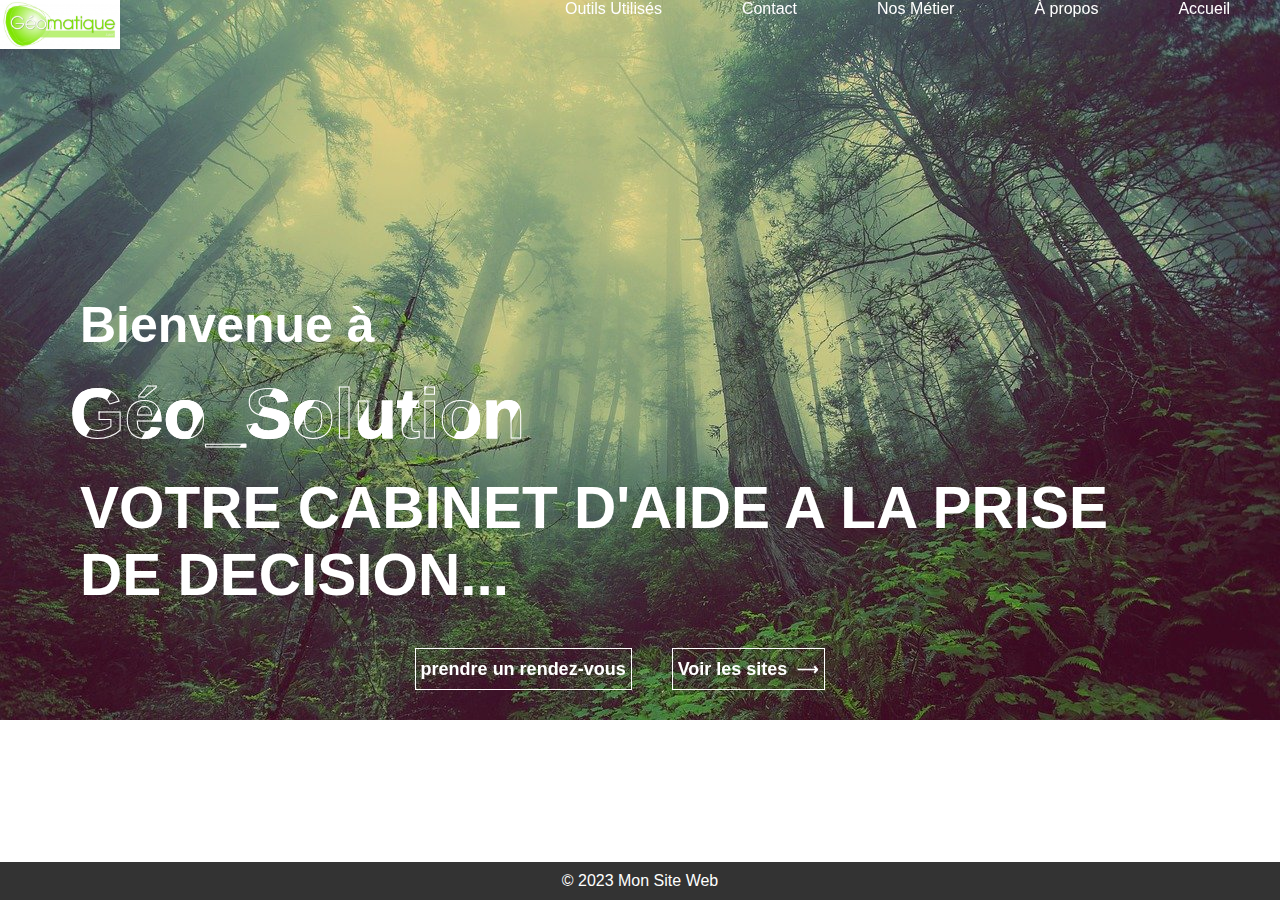
<file: Index.html>
<!DOCTYPE html>
<html>
<head>
    <title>Ma première page web</title>
    <link rel="stylesheet" type="text/css" href="./css/Styles.css">
</head>
<body>
    
    <div class="contener">
        <img src="bg4.jpg" alt="">
    </div>
    <div>
    <header>
        <!-- <h1>Géo_Solution</h1> -->
        <nav>

            <img src="geomatique_expert.jpg"  class="logo" alt="">
            <ul>
                <li class="accueil"><a href="acceuil.html" target="contenu">Accueil</a></li>
                <li class="a_propos"><a href="A_propos.html" target="contenu">À propos</a></li>
                <li class="mes_services"><a href="nos_domaines_d'intervention.html" target="contenu">Nos Métier</a></li>
                <li class="contact "><a href="Contact.html">Contact</a></li>
                <li class="outils_utiliser"><a href="Outils_utilise.html">Outils Utilisés</a></li>
            </ul>
        </nav>
        <div class="site-container">
            <p>Bienvenue à</p>
            <h1>Géo_Solution</h1>
            <h3>VOTRE CABINET D'AIDE A LA PRISE DE DECISION...</h3>
            <div class="row">
                <a href="file:///C:/Users/M5408765/OneDrive%20-%20Saint-Gobain/Documents/Projet_html/Projet_html/Fiche_contact.html" id="lienRendezVous">prendre un rendez-vous</a>
                <a href="#">Voir les sites <span>&#x27f6</span></a>
            </div>
        </div>
        <div class="social-icone">
            <a href="#"><img src="github-fill.png" alt=""></a>
            <a href="#"><img src="instagram-fill.png" alt=""></a>
            <a href="#"><img src="drive-fill.png" alt=""></a>
            <a href="#"><img src="phone-fill.png" alt=""></a>
        </div>
    </header>
    <main>
        <iframe name="contenu" id="iframeContenu" src="acceuil.html" frameborder="0" width="100%" height="600px"></iframe>
    </main>
    </div>
    <footer>
        <p>&copy; 2023 Mon Site Web</p>
    </footer>

    <script>
        document.getElementById('lienRendezVous').addEventListener('click', function(event) {
            event.preventDefault();
            document.getElementById('iframeContenu').src = 'Fiche_contact.html';
        });
    </script>
</body>
</html>
</file>
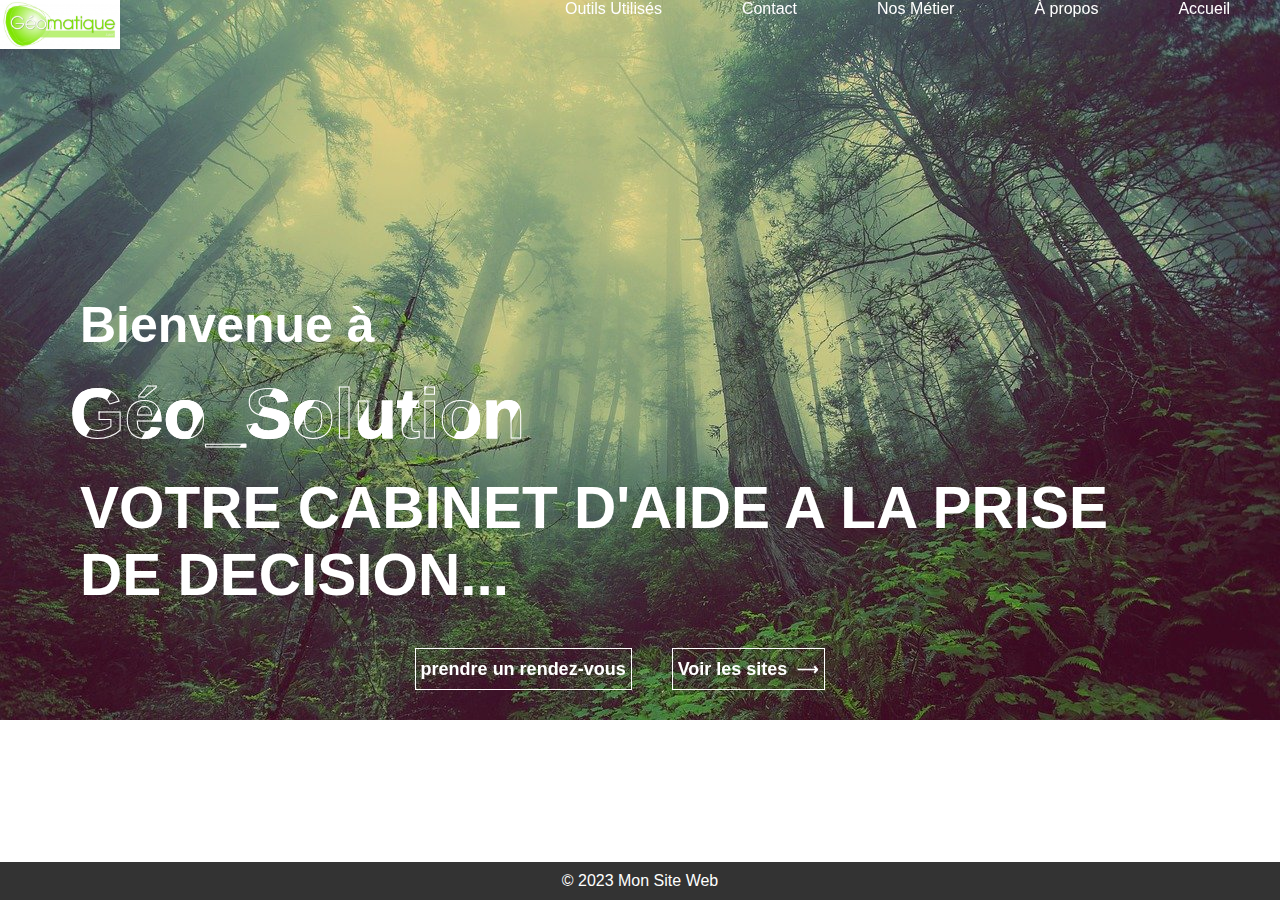
<file: index.html>
<!DOCTYPE html>
<html>
<head>
    <title>Ma première page web</title>
    <link rel="stylesheet" type="text/css" href="./css/Styles.css">
</head>
<body>
    
    <div class="contener">
        <img src="bg4.jpg" alt="">
    </div>
    <div>
    <header>
        <!-- <h1>Géo_Solution</h1> -->
        <nav>

            <img src="geomatique_expert.jpg"  class="logo" alt="">
            <ul>
                <li class="accueil"><a href="acceuil.html" target="contenu">Accueil</a></li>
                <li class="a_propos"><a href="a_propos.html" target="contenu">À propos</a></li>
                <li class="mes_services"><a href="nos_domaines_d'intervention.html" target="contenu">Nos Métier</a></li>
                <li class="contact "><a href="contact.html">Contact</a></li>
                <li class="outils_utiliser"><a href="Outils_utilise.html">Outils Utilisés</a></li>
            </ul>
        </nav>
        <div class="site-container">
            <p>Bienvenue à</p>
            <h1>Géo_Solution</h1>
            <h3>VOTRE CABINET D'AIDE A LA PRISE DE DECISION...</h3>
            <div class="row">
                <a href="file:///C:/Users/M5408765/OneDrive%20-%20Saint-Gobain/Documents/Projet_html/Projet_html/Fiche_contact.html" id="lienRendezVous">prendre un rendez-vous</a>
                <a href="#">Voir les sites <span>&#x27f6</span></a>
            </div>
        </div>
        <div class="social-icone">
            <a href="#"><img src="github-fill.png" alt=""></a>
            <a href="#"><img src="instagram-fill.png" alt=""></a>
            <a href="#"><img src="drive-fill.png" alt=""></a>
            <a href="#"><img src="phone-fill.png" alt=""></a>
        </div>
    </header>
    <main>
        <iframe name="contenu" id="iframeContenu" src="acceuil.html" frameborder="0" width="100%" height="600px"></iframe>
    </main>
    </div>
    <footer>
        <p>&copy; 2023 Mon Site Web</p>
    </footer>

    <script>
        document.getElementById('lienRendezVous').addEventListener('click', function(event) {
            event.preventDefault();
            document.getElementById('iframeContenu').src = 'Fiche_contact.html';
        });
    </script>
</body>
</html>
</file>
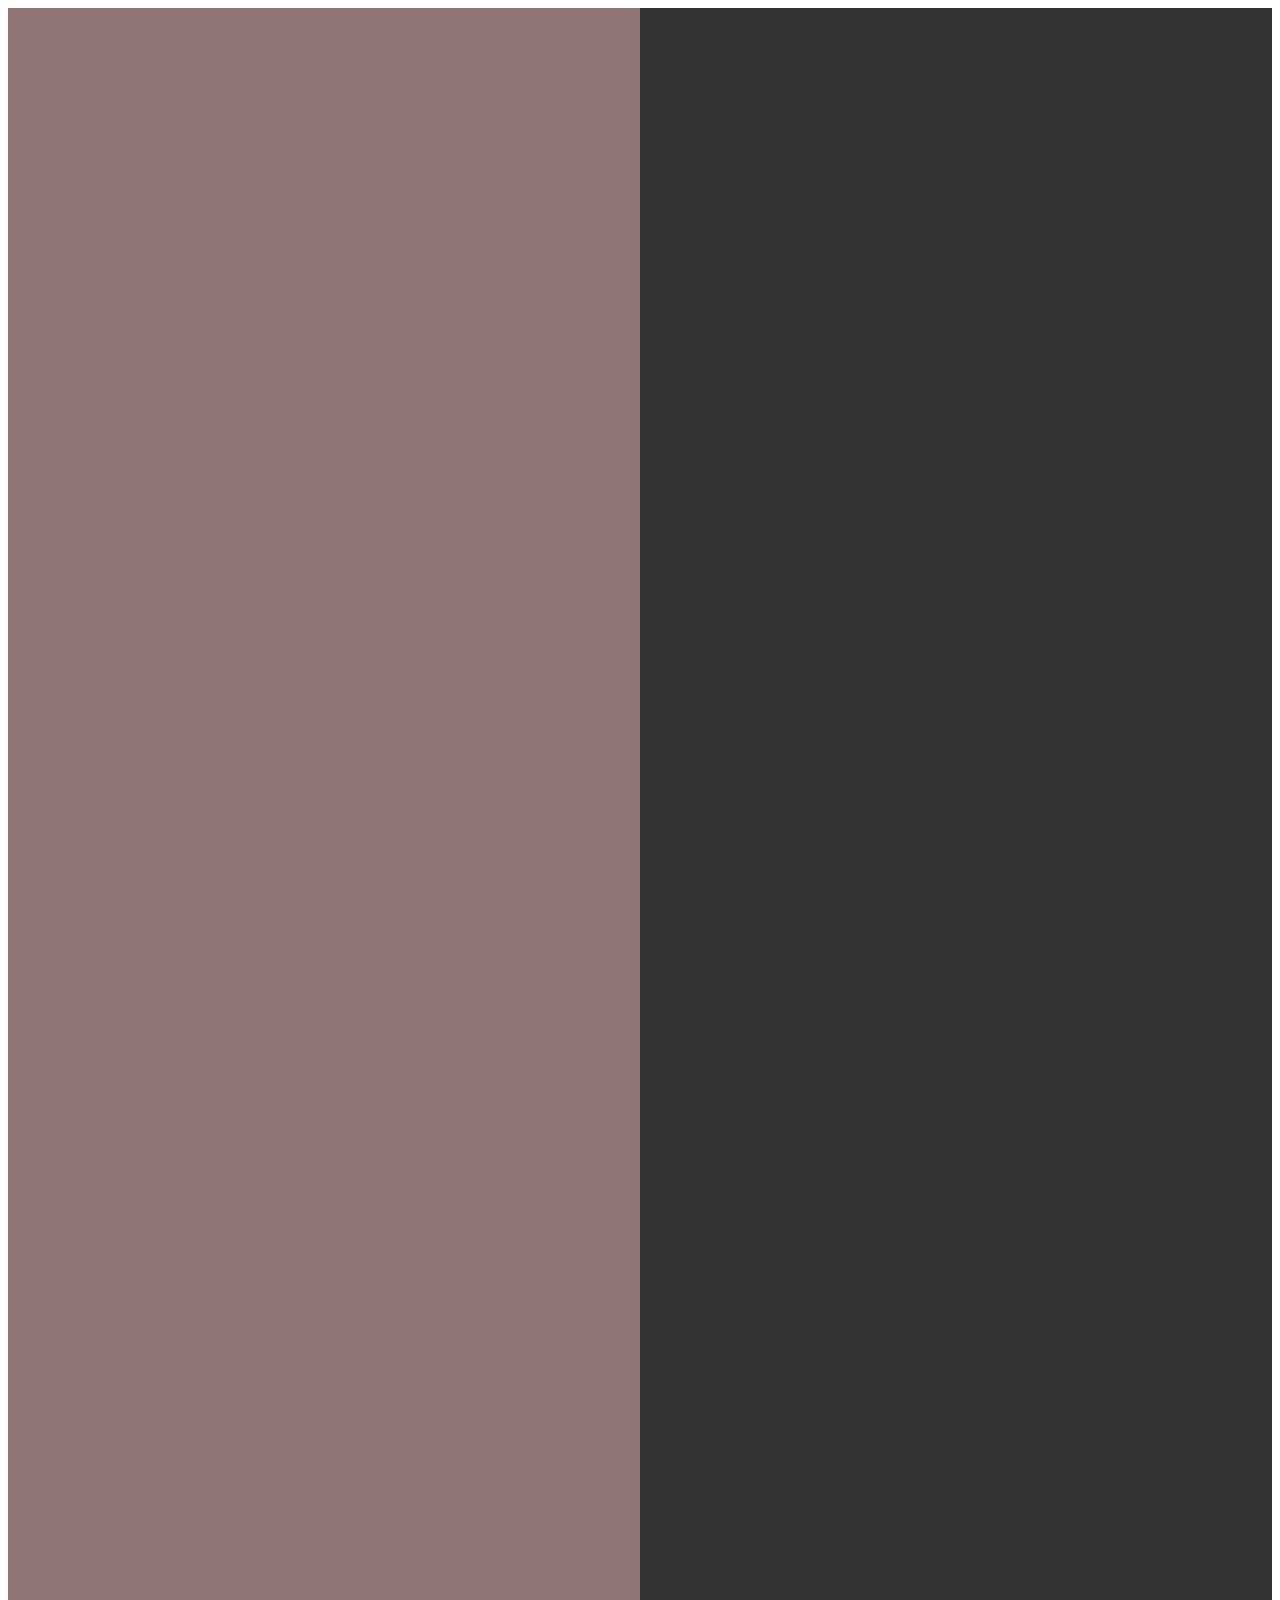
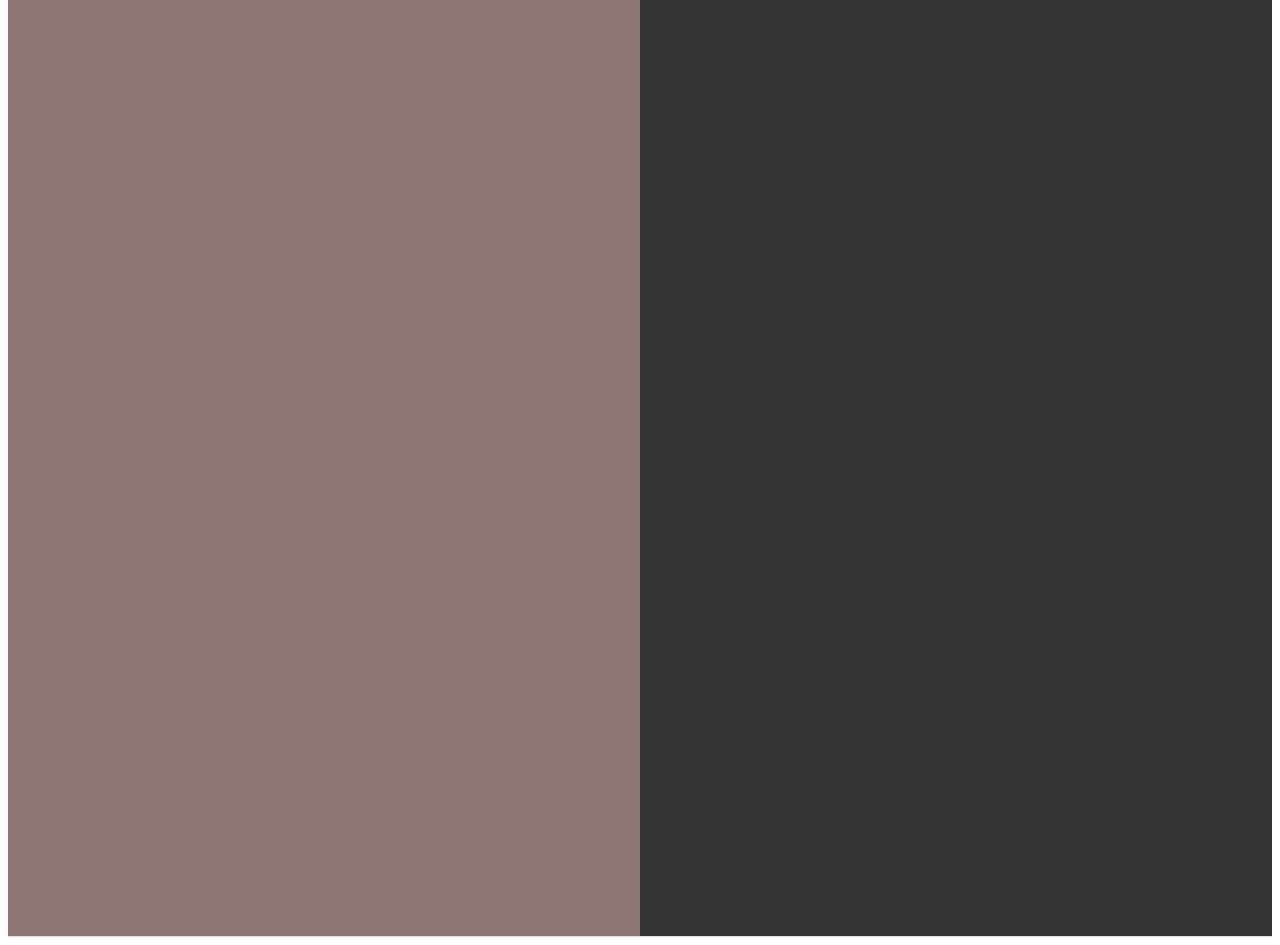
<file: a_propos.html>
<!DOCTYPE html>
<html lang="en">
<head>
    <meta charset="UTF-8">
    <meta name="viewport" content="width=device-width, initial-scale=1.0">
    <link rel='stylesheet' href='./css/a_propos.css' type='text/css' />

    <title>Document</title>
</head>
<body>
    <table>
        <tr>
            <td class="colonne-gauche"></td>
            <td class="colonne-droite"></td>
        </tr>
    </table>
    
</body>
</html>
</file>
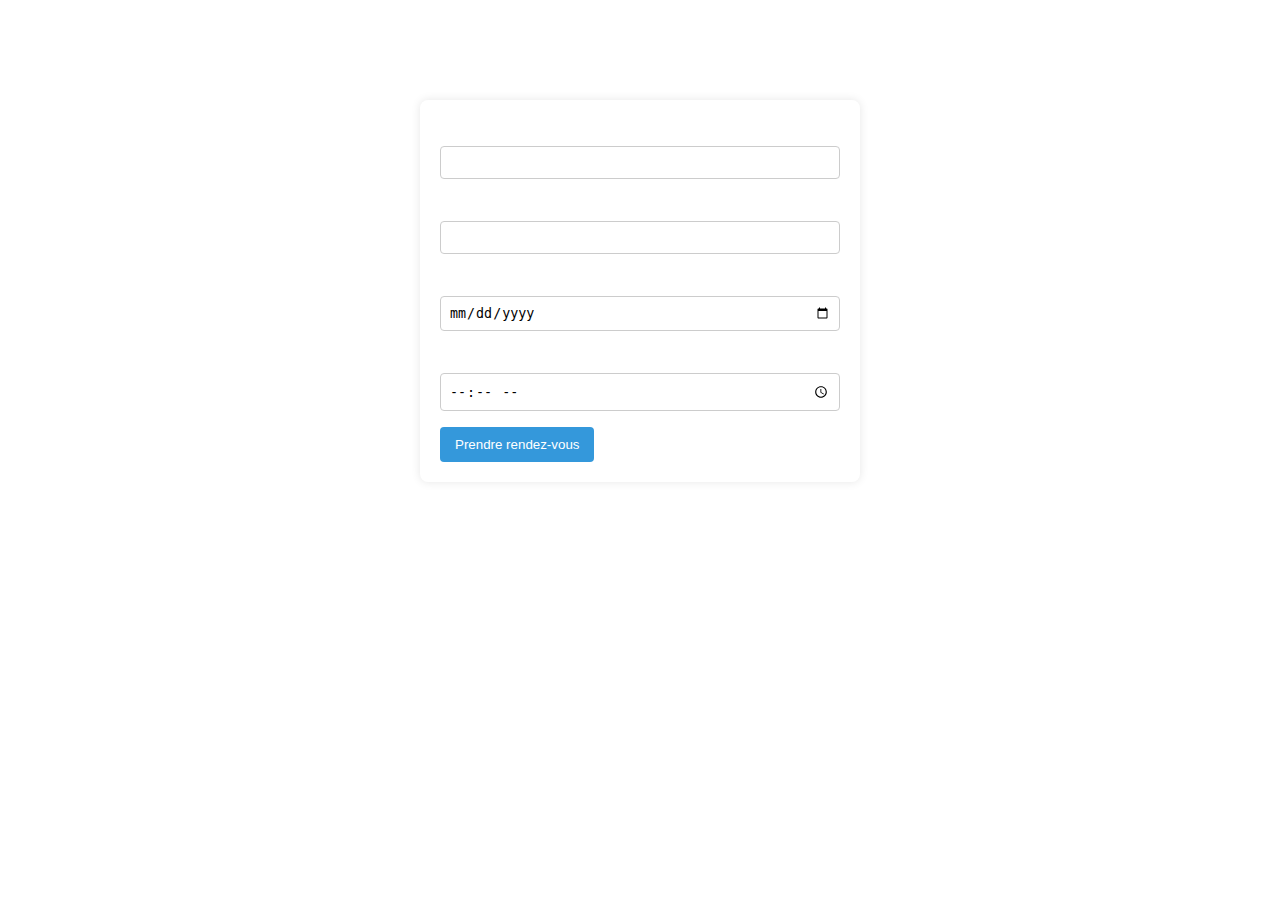
<file: Fiche_contact.html>
<!DOCTYPE html>
<html lang="en">
<head>
    <meta charset="UTF-8">
    <meta name="viewport" content="width=device-width, initial-scale=1.0">
    <title>Formulaire de Contact pour Rendez-vous</title>
    <script src="index.js"></script>
    <style>
        body {
            font-family: Arial, sans-serif;
           
            color: #fff;
            margin: 0;
            padding: 20px;
        }
        form {
            max-width: 400px;
            margin: 0 auto;
            background-color: #fff;
            padding: 20px;
            border-radius: 8px;
            box-shadow: 0 0 10px rgba(0, 0, 0, 0.1);
        }
        label {
            display: block;
            margin-bottom: 8px;
        }
        input, select {
            width: 100%;
            padding: 8px;
            margin-bottom: 16px;
            box-sizing: border-box;
            border: 1px solid #ccc;
            border-radius: 4px;
        }
        button {
            background-color: #3498db;
            color: #fff;
            padding: 10px 15px;
            border: none;
            border-radius: 4px;
            cursor: pointer;
        }
        
    </style>
</head>
<body>

    <h1>Formulaire de Rendez-vous</h1>

    <form id="appointmentForm">
        <label for="fullName">Nom complet:</label>
        <input type="text" id="fullName" name="fullName" required>

        <label for="email">Email:</label>
        <input type="email" id="email" name="email" required>

        <label for="date">Date du rendez-vous:</label>
        <input type="date" id="date" name="date" required>

        <label for="time">Heure du rendez-vous:</label>
        <input type="time" id="time" name="time" required>

        <button type="submit">Prendre rendez-vous</button>
    </form>

   

</body>
</html>
</file>
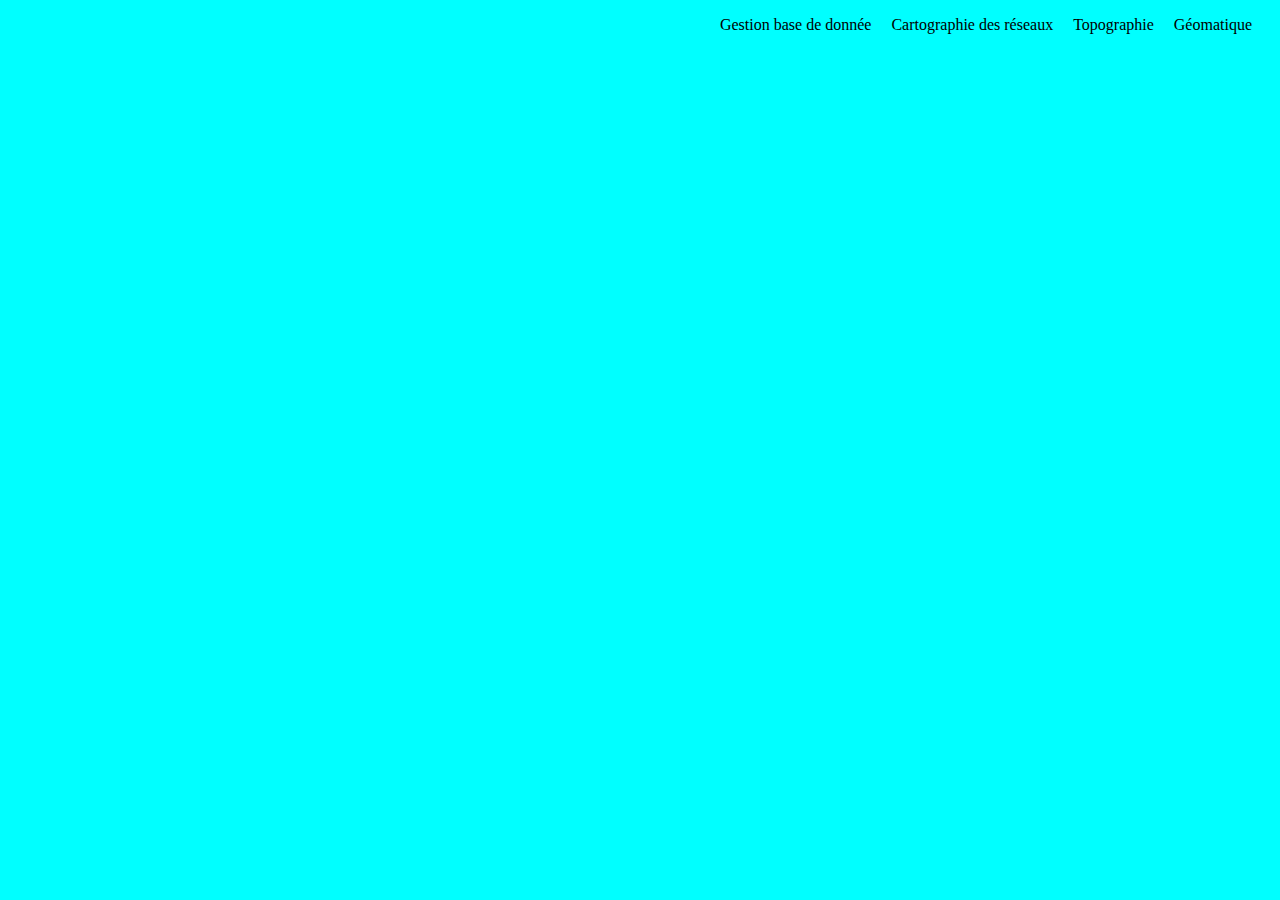
<file: nos_metiers.html>
<!DOCTYPE html>
<html lang="fr">
<head>
    <meta charset="UTF-8">
    <meta name="viewport" content="width=device-width, initial-scale=1.0">
    <link rel='stylesheet' href='./css/nos_metiers.css' type='text/css' />

    <title>Document</title>
</head>
<body>
    <nav>
        <ul>
            <li class="Geomatique">Géomatique</li>
            <li class="topographie">Topographie</li>
            <li class="cartographie">Cartographie des réseaux</li>
            <li class="base_de_donnee">Gestion base de donnée</li>
        </ul>
    </nav>
</body>
</html>
</file>
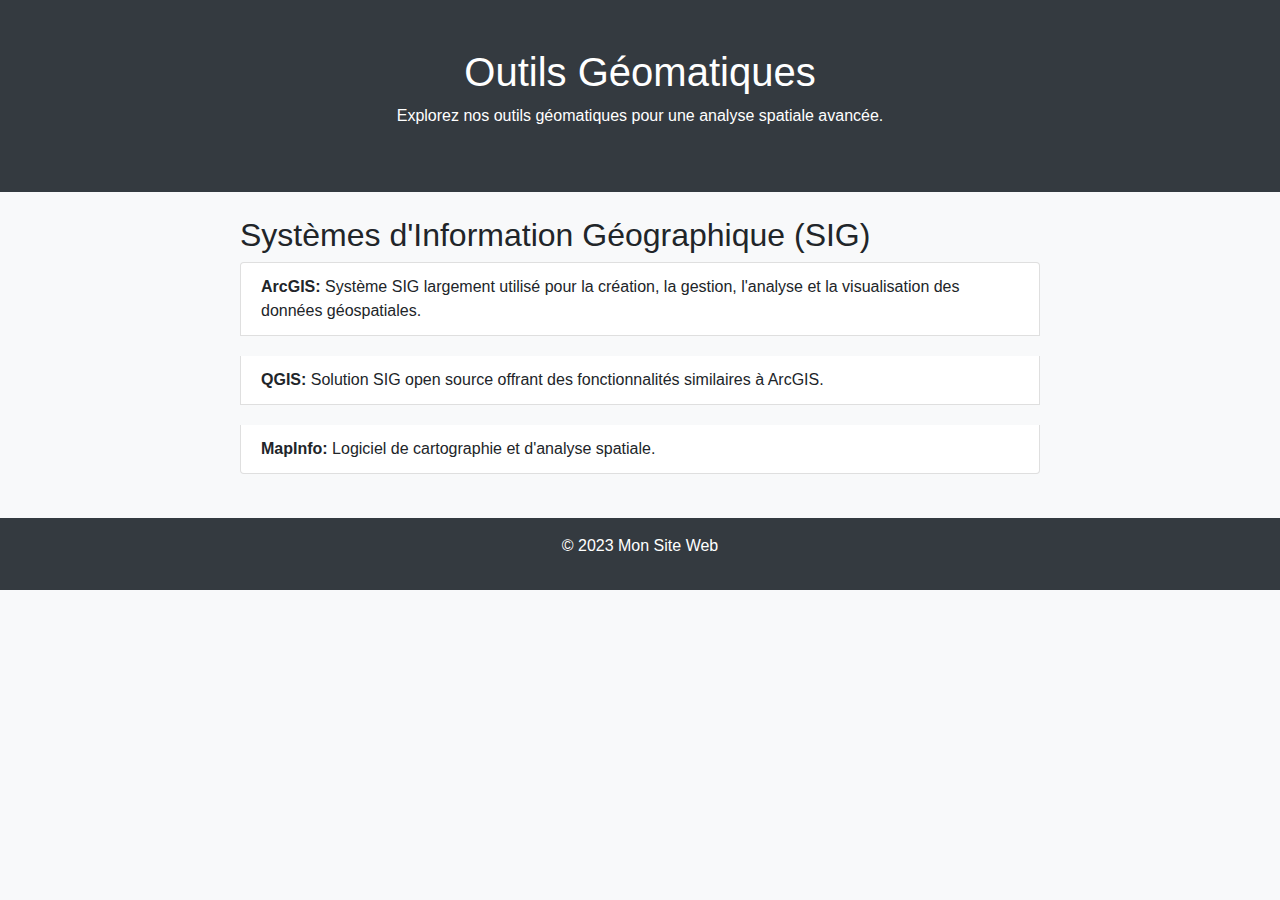
<file: Outils_utilise.html>
<!DOCTYPE html>
<html lang="en">
<head>
    <meta charset="UTF-8">
    <meta name="viewport" content="width=device-width, initial-scale=1.0">
    <title>Outils Géomatiques</title>
    <link rel="stylesheet" href="https://stackpath.bootstrapcdn.com/bootstrap/4.5.2/css/bootstrap.min.css">
    <style>
        body {
            font-family: 'Arial', sans-serif;
            background-color: #f8f9fa;
        }
        .site-container {
            max-width: 800px;
            margin: 0 auto;
        }
        .tool-section {
            margin-top: 20px;
        }
        .tool-item {
            margin-bottom: 20px;
        }
    </style>
</head>
<body>

    <header class="bg-dark text-white text-center py-5">
        <div class="site-container">
            <h1>Outils Géomatiques</h1>
            <p>Explorez nos outils géomatiques pour une analyse spatiale avancée.</p>
        </div>
    </header>

    <main class="site-container mt-4">
        <div class="tool-section">
            <h2>Systèmes d'Information Géographique (SIG)</h2>
            <ul class="list-group">
                <li class="list-group-item tool-item">
                    <strong>ArcGIS:</strong> Système SIG largement utilisé pour la création, la gestion, l'analyse et la visualisation des données géospatiales.
                </li>
                <li class="list-group-item tool-item">
                    <strong>QGIS:</strong> Solution SIG open source offrant des fonctionnalités similaires à ArcGIS.
                </li>
                <li class="list-group-item tool-item">
                    <strong>MapInfo:</strong> Logiciel de cartographie et d'analyse spatiale.
                </li>
            </ul>
        </div>

        <!-- Répétez la structure ci-dessus pour chaque section d'outils -->

    </main>

    <footer class="bg-dark text-white text-center p-3 mt-4">
        <div class="site-container">
            <p>&copy; 2023 Mon Site Web</p>
        </div>
    </footer>

    <script src="https://code.jquery.com/jquery-3.5.1.slim.min.js"></script>
    <script src="https://cdn.jsdelivr.net/npm/@popperjs/core@2.9.3/dist/umd/popper.min.js"></script>
    <script src="https://stackpath.bootstrapcdn.com/bootstrap/4.5.2/js/bootstrap.min.js"></script>

</body>
</html>
</file>
<file: css/Styles.css>
*,*::before,*::after{
    box-sizing: border-box;
    margin: 0;
    padding: 0;
    outline: none;
    font-family: 'tw Cen MT',sans-serif;
}

body {
    position: fixed;
    width: 100%;

    height: 100%;
}

body {
    font-family: 'Source code pro' serif;
    margin: 0px;
    padding: 0px;
   
}


img {
    width: 100%;
    height: auto;
    display: block;
    position: absolute;
    top: 0;
    left: 0;
    z-index: -1; /* Place l'image derrière les autres éléments */
}
footer {
    background-color: #333;
    color: #fff;
    text-align: center;
    padding: 10px;
    position: fixed;
    bottom: 0;
    width: 100%;
}


header h1 {
    margin: 0;
    display: flex;
    flex-wrap: nowrap;
    justify-content: flex-start;
    align-items: baseline;
    align-content: flex-end;
    flex-direction: row;
    text-shadow: 1px 1px 3px #232222;
    font-family: Arial, Helvetica, sans-serif;
    font-size: 20px;
    color: #101010;
    text-shadow: 5px 5px 5px
    
}
nav{
    width: 100%;
    background-color: #4245(_);
}
nav .logo{
    width: 120px;

    cursor: pointer;

}
nav a {
    display: inline-block;
    text-decoration: none;
    padding: 20px 30px;
    color: #424584;
}
nav ul {
    list-style: none;
    padding: 0;
    display: flex;
    flex-wrap: nowrap;
    justify-content: flex-start;
    align-items: flex-start;
    align-content: center;
    overflow: hidden;
    flex-direction: row-reverse;
   
}

nav ul li {
    display: inline;
    margin-right: 20px;
}



nav a {
    display: inline;
    text-decoration: none;
    padding: 20px 30px;
    color: #fff;
}

main {
    padding: 20px;
}

section {
    margin-bottom: 20px;
}


.accueil:hover{
    border-top: 5px solid;
    background-color: rgb(228, 77, 38, 0.15);

}
.contact:hover{
    border-top: 5px solid #f1dc4f;
    background-color: rgb(000, 211, 79, 0.15);
}

.outils_utiliser:hover{
    border-top: 5px solid #0070bb;
    background-color: rgb(241, 211, 79, 0.15);
}

.mes_services:hover{
    border-top: 5px solid #bbb;
    background-color: rgb(220, 220, 220, 0.15);
}

.a_propos:hover{
    border-top: 5px solid #4d2b2b;
    background-color: rgb(230, 210, 120, 0.15);
}

.site-container{
    margin: 80px;
    position: absolute;
    bottom: 10%;
    color: #fff;

}

.site-container {
    font-size: 50px;
    font-weight: bold;
}

.site-container h1{
    font-size: 70px;
    line-height: 120px;
    margin-left: -10px;
    color: transparent;
    -webkit-text-stroke: 1px #fff;
    background: url("./pattern.png");
    -webkit-background-clip: text;
    background-position: 1 1;
    animation: animate 20s linear 2s infinite  alternate;
}

@keyframes animate {
    100%{
        background-position: -500px 0;
    }
}
.site-container h4{
    font-size: 30px;
    line-height: 500;
   
}

.site-container .row{
    display: flex;
    justify-content: center;
    flex-wrap: wrap;
    margin: 40px;
}
.row a{
    display: flex;
    align-items: center;
    padding: 5px;
    text-decoration: none;
    color: #fff;
    border: 1px solid #fff;
    margin-right: 40px;
    font-size: 18px;
    transition: 0.3s;
}

.row a:hover{
    background-color: #fff;
    color: #000;
}
.row a span{
    font-size: 15px;
    font-weight: bold;
    line-height: 2;
    margin-left: 10px;
}
.row span {
    font-size: 18px;

}

.social-icone{
    position: absolute;
    right: 5%;
    bottom: 8%;
}

.social-icone a{
    padding: 5px;
    margin-right: 4px;
}

@media only screen and (max-width: 768px) {
    nav {
        flex-direction: column;
        align-items: center;
    }

    ul {
        margin-top: 10px;
    }

    li {
        margin: 5px 0;
    }

    .row {
        flex-direction: column;
    }

    .row a {
        margin-top: 10px;
    }

    .social-icone {
        margin-top: 10px;
    }
}
</file>
<file: css/a_propos.css>
table {
            padding-top: 80px;
            width: 100%;
            border-collapse: collapse;
        }

        td {
            padding: 100%;
            width: 80px;
            text-align: left;
            border-bottom: 1px solid #ddd; /* Bordure entre les lignes */
        }

        .colonne-droite {
            background-color: #333; /* Fond sombre pour la colonne de droite */
            color: #fff; /* Couleur du texte dans la colonne de droite */
        }
        .colonne-gauche {
            background-color: #907373; /* Fond sombre pour la colonne de droite */
            color: #fff; /* Couleur du texte dans la colonne de droite */
        }
</file>
<file: css/nos_metiers.css>
nav ul {
    list-style: none;
    padding: 0;
    display: flex;
    flex-wrap: nowrap;
    justify-content: flex-start;
    align-items: flex-start;
    align-content: center;
    overflow: hidden;
    flex-direction: row-reverse;
   
}

nav ul li {
    display: inline;
    margin-right: 20px;
}
body{
    background-color: aqua;
}
</file>
